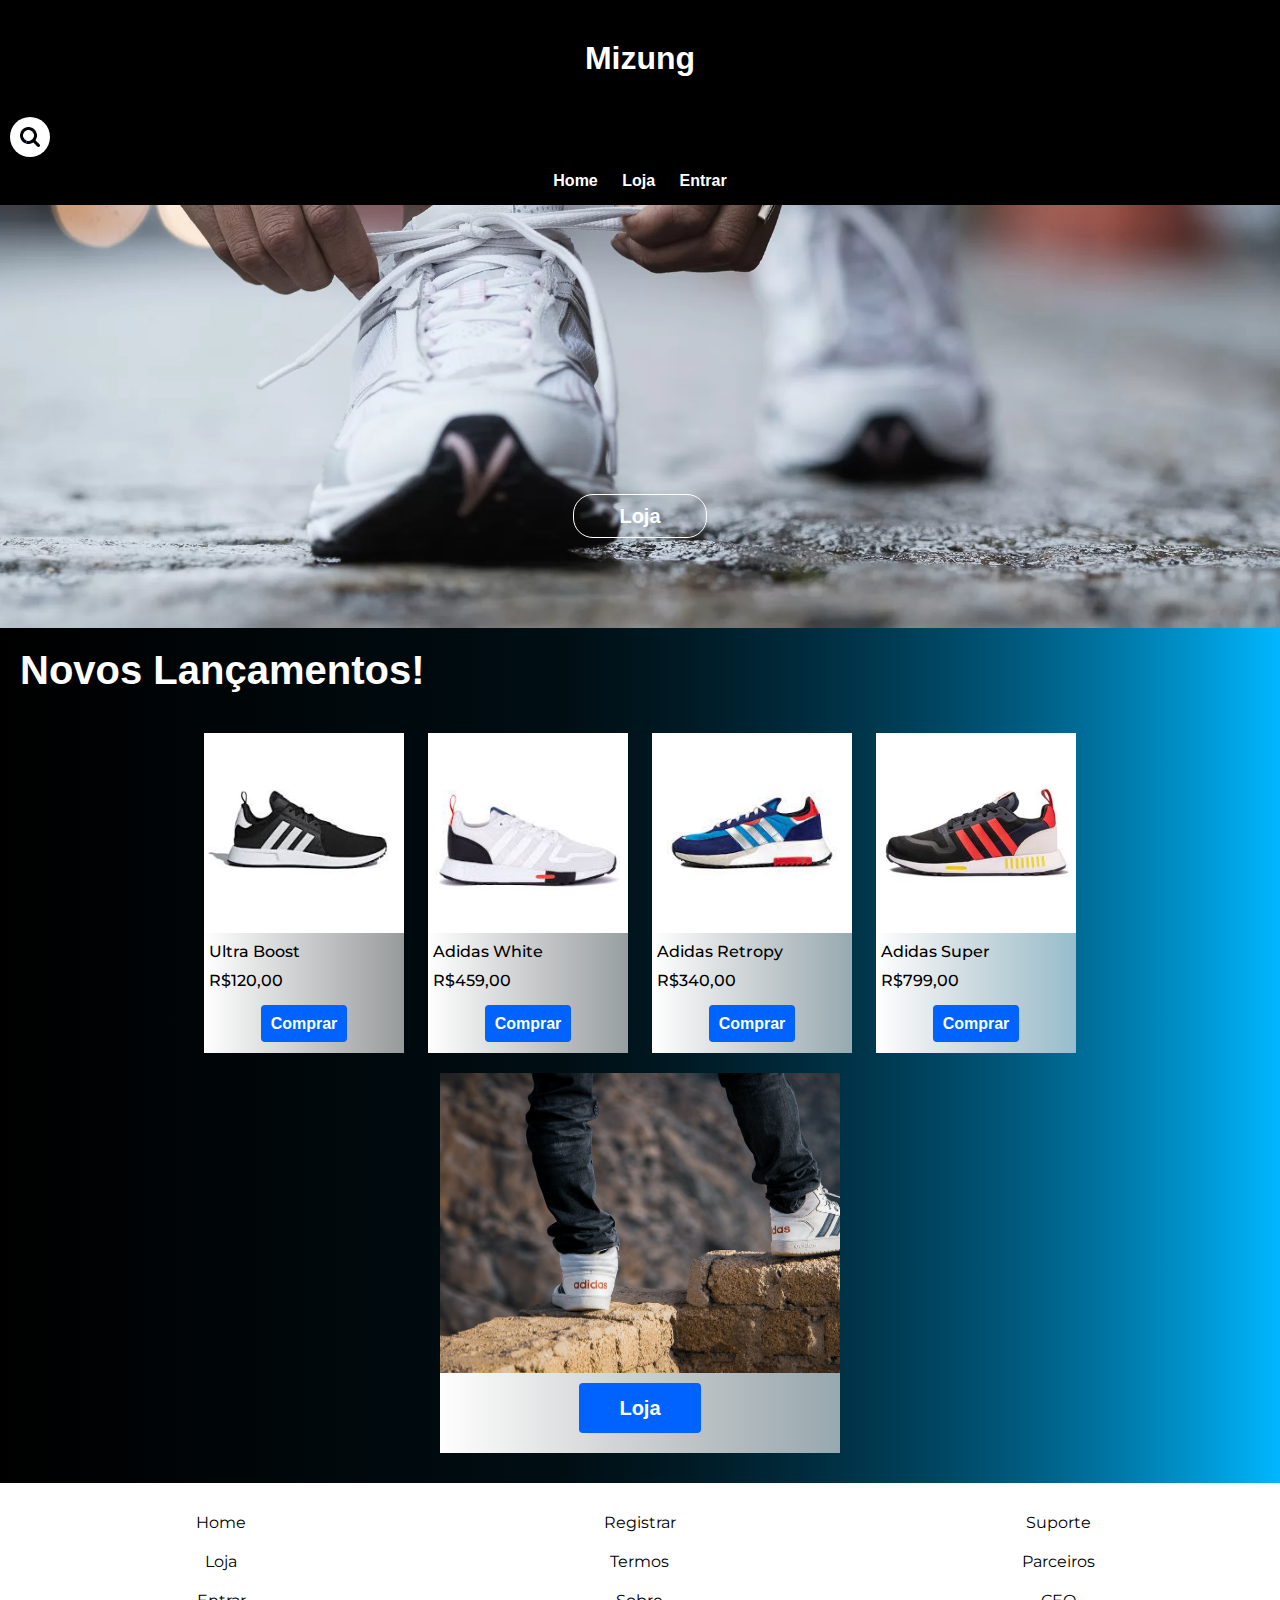
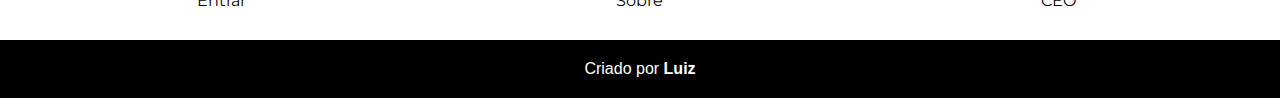
<file: index.html>
<!DOCTYPE html>
<html lang="pt-br">
<head>
    <meta charset="UTF-8">
    <meta http-equiv="X-UA-Compatible" content="IE=edge">
    <meta name="viewport" content="width=device-width, initial-scale=1.0">
    <title>Mizung</title>
    <script defer src="./javascript/search.js"></script>
    <link rel="stylesheet" href="./CSS/style.css">
    <link rel="shortcut icon" href="imagens/logo-mizung.png" type="image/x-icon">
</head>
<body>
    <header>
        <h1 class="logo">Mizung</h1>
    </header>
    <nav>
        <div class="barra_de_pesquisa">
            <input class="pesquisar" placeholder="Pesquisar" type="search" name="busca" id="busca">
            <a class="lupa" href="#" onclick="buscar()">
                <img class="lupa_img" src="imagens/lupa1.png" alt="Lupa" >
            </a>
            <div class="resultado_da_busca">
            </div>
        </div>
        <p class="navbar">
            <a class="btn_navbar" href="./index.html" rel="prev">Home</a>
            <a class="btn_navbar" href="./loja/loja.html" rel="next">Loja</a>
            <a class="btn_navbar" href="./login/entrar.html" rel="next">Entrar</a>
        </p>
    </nav>
    <div class="banner_comeco">
        <p class="botao_loja"><a href="./loja/loja.html">Loja</a></p>
    </div>
    <h1 class="lancamentos">Novos Lançamentos!</h1>
    <div class="container">
        <div class="coluna">
            <img src="./imagens/adidas-ultraboost.jfif" alt="imagem">
            <p class="produto">Ultra Boost</p>
            <p class="preco">R$120,00</p>
            <p class="btncomprar"><a href="#">Comprar</a></p>
        </div>
        <div class="coluna">
            <img src="./imagens/adidas-white.jfif" alt="imagem">
            <p class="produto">Adidas White</p>
            <p class="preco">R$459,00</p>
            <p class="btncomprar"><a href="#">Comprar</a></p>
        </div>
        <div class="coluna">
            <img src="./imagens/retropy.jfif" alt="imagem">
            <p class="produto">Adidas Retropy</p>
            <p class="preco">R$340,00</p>
            <p class="btncomprar"><a href="#">Comprar</a></p>
        </div>
        <div class="coluna">
            <img src="./imagens/super.webp" alt="imagem">
            <p class="produto">Adidas Super</p>
            <p class="preco">R$799,00</p>
            <p class="btncomprar"><a href="#">Comprar</a></p>
        </div>
    </div>
    <div class="carrosel">
        <ul>
            <li>
                <img class="imagem_carrosel" src="./imagens/slide1.jpg" alt="Imagem">
            </li>
            <li>
                <img class="imagem_carrosel" src="./imagens/slide2.jpg" alt="Imagem">
            </li>
            <li>
                <img class="imagem_carrosel" src="./imagens/slide3.jpg" alt="Imagem">
            </li>
        </ul>
        <p class="botao_slide"><a href="./loja/loja.html" rel="next">Loja</a></p>
    </div>
    <footer>
        <div class="container2">
            <div class="coluna2">
                <p><a href="./index.html">Home</a></p>
                <p><a href="./loja/loja.html">Loja</a></p>
                <p><a href="./login/entrar.html">Entrar</a></p>

                <p><a href="#">Registrar</a></p>
                <p><a href="#">Termos</a></p>
                <p><a href="#">Sobre</a></p>

                <p><a href="#">Suporte</a></p>
                <p><a href="#">Parceiros</a></p>
                <p><a href="#">CEO</a></p>
            </div>
        </div>
    </footer>
    <div class="direitos_autorais">
        <p>
            Criado por <a href="https://github.com/LuizHenrique001">Luiz</a>
        </p>
    </div>
</body>
</html>
</file>
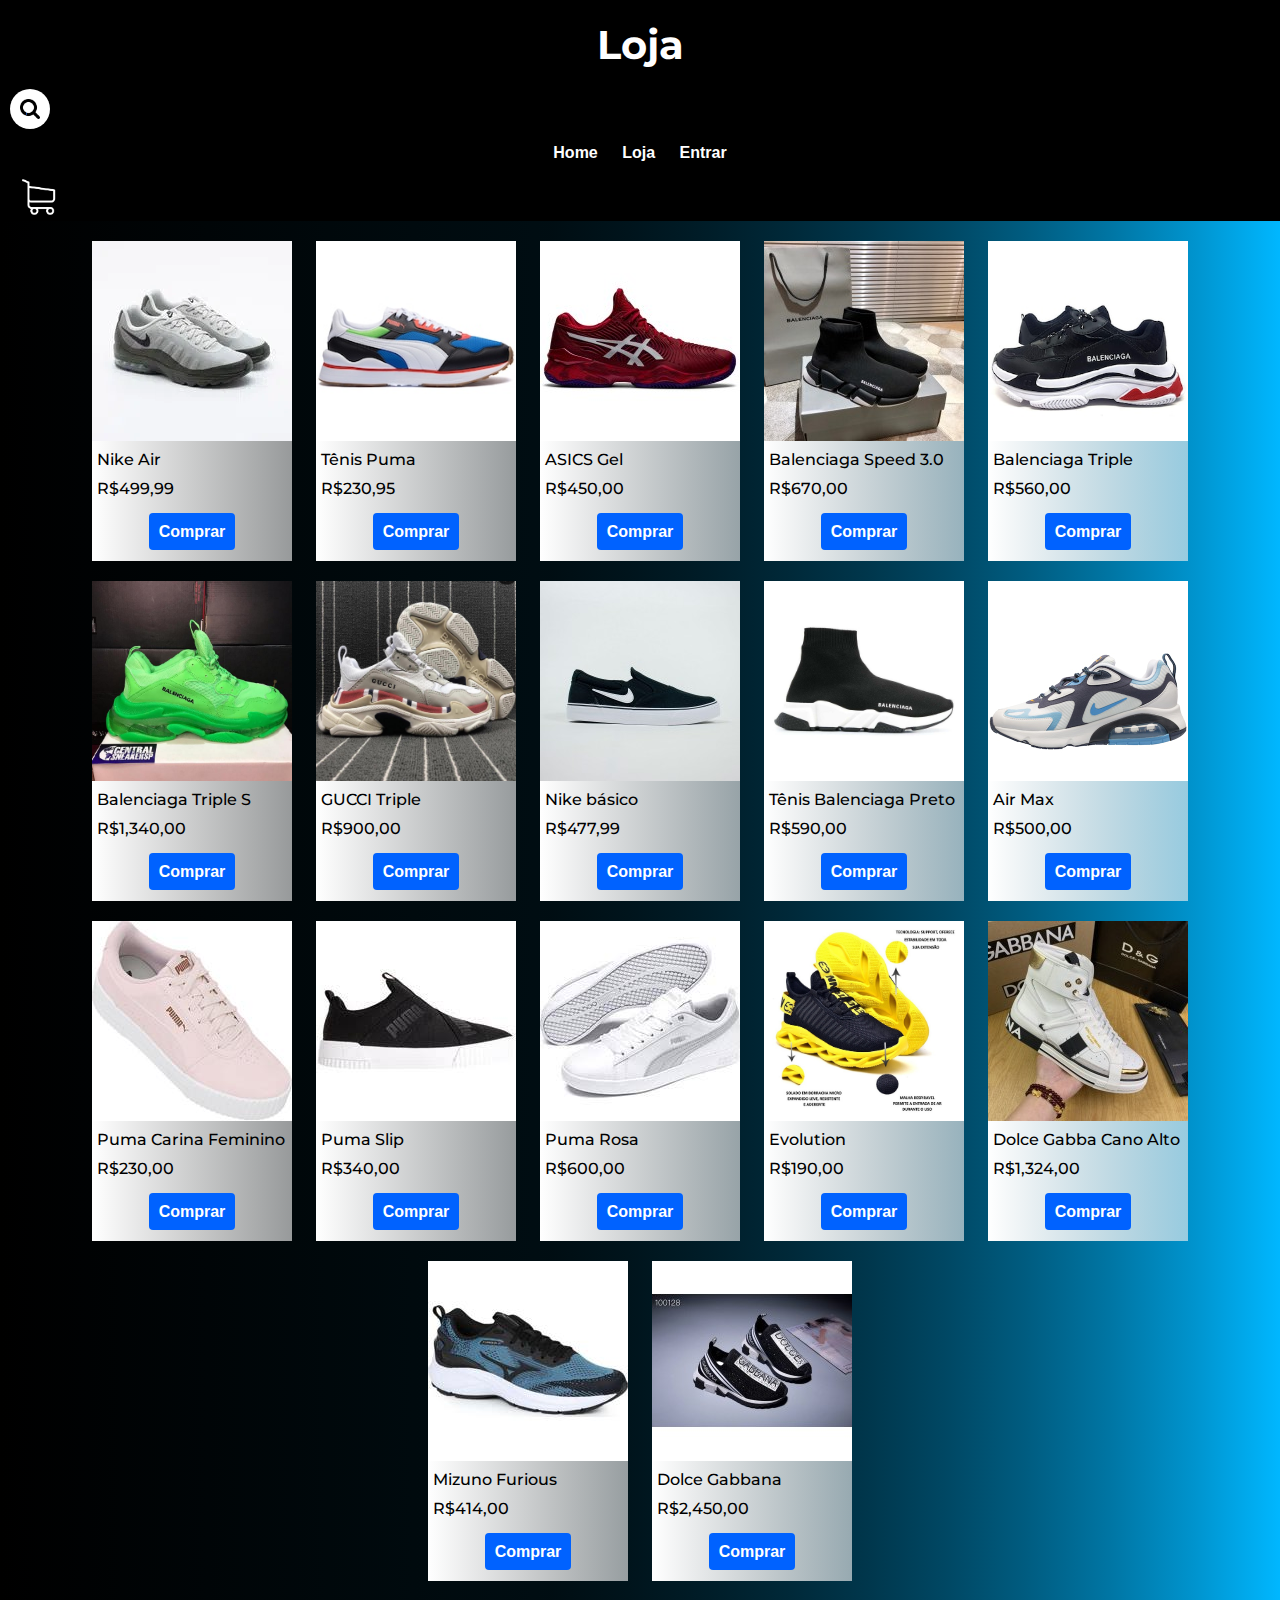
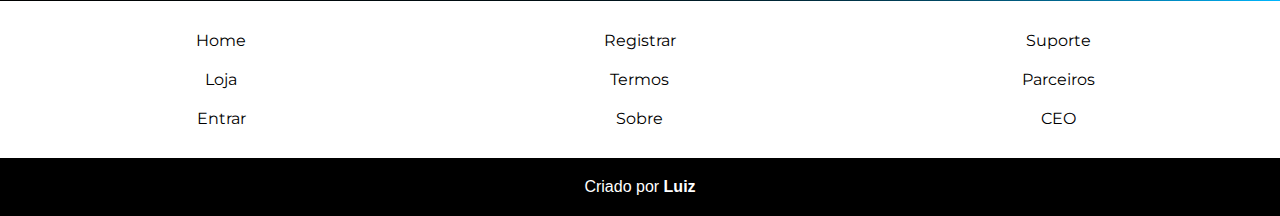
<file: loja/loja.html>
<!DOCTYPE html>
<html lang="pt-br">
<head>
    <meta charset="UTF-8">
    <meta http-equiv="X-UA-Compatible" content="IE=edge">
    <meta name="viewport" content="width=device-width, initial-scale=1.0">
    <title>Loja</title>
    <link rel="stylesheet" href="../CSS/style.css">
    <link rel="shortcut icon" href="../imagens/logo-mizung.png" type="image/x-icon">
</head>
<body>
    <h1 class="lojah1">Loja</h1>
    <nav>
        <div class="barra_de_pesquisa">
            <input class="pesquisar" placeholder="Pesquisar" type="search" name="busca" id="busca">
            <a class="lupa" href="#" onclick="buscar()">
                <img class="lupa_img" src="../imagens/lupa1.png" alt="Lupa" >
            </a>
            <div class="resultado_da_busca">
            </div>
        </div>
        <p class="navbar">
            <a class="btn_navbar" href="../index.html" rel="prev">Home</a>
            <a class="btn_navbar" href="../loja/loja.html" rel="next">Loja</a>
            <a class="btn_navbar" href="../login/entrar.html" rel="next">Entrar</a>
        </p>
    </nav>
    <p class="carrinho_de_compras">
        <a href="#"><img src="../imagensLoja/carrinho.png" alt=""></a>
    </p>
    <div class="container">
        <div class="coluna">
            <img src="../imagensLoja/2001062058_Ampliada.webp" alt="imagem">
            <p class="produto">Nike Air</p>
            <p class="preco">R$499,99</p>
            <p class="btncomprar"><a href="#">Comprar</a></p>
        </div>
        <div class="coluna">
            <img src="../imagensLoja/95980229.jpg" alt="imagem">
            <p class="produto">Tênis Puma</p>
            <p class="preco">R$230,95</p>
            <p class="btncomprar"><a href="#">Comprar</a></p>
        </div>
        <div class="coluna">
            <img src="../imagensLoja/asics-gel.jpg" alt="imagem">
            <p class="produto">ASICS Gel</p>
            <p class="preco">R$450,00</p>
            <p class="btncomprar"><a href="#">Comprar</a></p>
        </div>
        <div class="coluna">
            <img src="../imagensLoja/balenciaga-speed-3.0.jpeg" alt="imagem">
            <p class="produto">Balenciaga Speed 3.0</p>
            <p class="preco">R$670,00</p>
            <p class="btncomprar"><a href="#">Comprar</a></p>
        </div>
        <div class="coluna">
            <img src="../imagensLoja/balenciaga-tripe.jpg" alt="imagem">
            <p class="produto">Balenciaga Triple</p>
            <p class="preco">R$560,00</p>
            <p class="btncomprar"><a href="#">Comprar</a></p>
        </div>
        <div class="coluna">
            <img src="../imagensLoja/balenciaga-triple-s.jpg" alt="imagem">
            <p class="produto">Balenciaga Triple S</p>
            <p class="preco">R$1,340,00</p>
            <p class="btncomprar"><a href="#">Comprar</a></p>
        </div>
        <div class="coluna">
            <img src="../imagensLoja/gucci-tripe.jpg" alt="imagem">
            <p class="produto">GUCCI Triple</p>
            <p class="preco">R$900,00</p>
            <p class="btncomprar"><a href="#">Comprar</a></p>
        </div>
        <div class="coluna">
            <img src="../imagensLoja/nike9-1-200x200.jpg" alt="imagem">
            <p class="produto">Nike básico</p>
            <p class="preco">R$477,99</p>
            <p class="btncomprar"><a href="#">Comprar</a></p>
        </div>
        <div class="coluna">
            <img src="../imagensLoja/tenis-balenciaga-preto.jfif" alt="imagem">
            <p class="produto">Tênis Balenciaga Preto</p>
            <p class="preco">R$590,00</p>
            <p class="btncomprar"><a href="#">Comprar</a></p>
        </div>
        <div class="coluna">
            <img src="../imagensLoja/tenis-nike-air-max-200-masculino-img.jpg" alt="imagem">
            <p class="produto">Air Max</p>
            <p class="preco">R$500,00</p>
            <p class="btncomprar"><a href="#">Comprar</a></p>
        </div>
        <div class="coluna">
            <img src="../imagensLoja/tenis-puma-carina-p-feminino-feminino-rosa-claro.200x200.jpg" alt="imagem">
            <p class="produto">Puma Carina Feminino</p>
            <p class="preco">R$230,00</p>
            <p class="btncomprar"><a href="#">Comprar</a></p>
        </div>
        <div class="coluna">
            <img src="../imagensLoja/tenis-puma-slip.jfif" alt="imagem">
            <p class="produto">Puma Slip</p>
            <p class="preco">R$340,00</p>
            <p class="btncomprar"><a href="#">Comprar</a></p>
        </div>
        <div class="coluna">
            <img src="../imagensLoja/tenispuma-rosa.jfif" alt="imagem">
            <p class="produto">Puma Rosa</p>
            <p class="preco">R$600,00</p>
            <p class="btncomprar"><a href="#">Comprar</a></p>
        </div>
        <div class="coluna">
            <img src="../imagensLoja/D_NQ_NP_974047-MLB48875002637_012022-W.jpg" alt="imagem">
            <p class="produto">Evolution</p>
            <p class="preco">R$190,00</p>
            <p class="btncomprar"><a href="#">Comprar</a></p>
        </div>
        <div class="coluna">
            <img src="../imagensLoja/tenis dolce gabbana cano alto 1-200x200.jpeg" alt="imagem">
            <p class="produto">Dolce Gabba Cano Alto</p>
            <p class="preco">R$1,324,00</p>
            <p class="btncomprar"><a href="#">Comprar</a></p>
        </div>
        <div class="coluna">
            <img src="../imagensLoja/tenis-running-masculino-mizuno-furious-2-azul.200x200.jpg" alt="imagem">
            <p class="produto">Mizuno Furious</p>
            <p class="preco">R$414,00</p>
            <p class="btncomprar"><a href="#">Comprar</a></p>
        </div>
        <div class="coluna">
            <img src="../imagensLoja/tenis-dolge-gabanna-top-200x200.jpeg" alt="imagem">
            <p class="produto">Dolce Gabbana</p>
            <p class="preco">R$2,450,00</p>
            <p class="btncomprar"><a href="#">Comprar</a></p>
        </div>
    </div>
    <footer>
        <div class="container2">
            <div class="coluna2">
                <p><a href="../index.html">Home</a></p>
                <p><a href="../loja/loja.html">Loja</a></p>
                <p><a href="../login/entrar.html">Entrar</a></p>

                <p><a href="#">Registrar</a></p>
                <p><a href="#">Termos</a></p>
                <p><a href="#">Sobre</a></p>

                <p><a href="#">Suporte</a></p>
                <p><a href="#">Parceiros</a></p>
                <p><a href="#">CEO</a></p>
            </div>
        </div>
    </footer>
    <div class="direitos_autorais">
        <p>
            Criado por <a href="https://github.com/LuizHenrique001">Luiz</a>
        </p>
    </div>
</body>
</html>
</file>
<file: CSS/style.css>
@charset "UTF-8";

@import url('https://fonts.googleapis.com/css2?family=Bebas+Neue&family=Montserrat:wght@400;500&display=swap');

* {
    margin: 0px;
    padding: 0px;
}

:root {
    --cor1: rgb(0, 98, 255);
    --input-linear: linear-gradient(black, rgb(0, 183, 255))
}

body {
    background-image: linear-gradient(to right,black,80%,rgb(0, 183, 255));
}

header {
    background-color: black;
}

header .logo {
    color: white;
    font-weight: bold;
    font-family: Arial, Helvetica, sans-serif;
    text-align: center;
    padding: 40px;
}

nav {
    background-color: black;
}

.navbar {
    font-family: Arial, Helvetica, sans-serif;
    font-weight: bold;
    padding: 15px;
    text-align: center;
}

.btn_navbar {
    color: white;
    text-decoration: none;
    padding: 10px;
}

.btn_navbar:hover {
    border-bottom: 2px solid white;

}

.banner_comeco {
    background-image: url('../imagens/fundodosite.webp.opdownload');
    background-position: center center;
    background-size: cover;
    background-attachment: fixed;
    background-position-y: top;
}

.botao_loja {
    font-family: Arial, Helvetica, sans-serif;
    font-weight: bold;
    font-size: 20px;
    text-align: center;
    padding-top: 300px;
    padding-bottom: 100px;
}

.botao_loja a {
    color: white;
    text-decoration: none;
    border: 1px solid white;
    padding: 10px 45px;
    border-radius: 20px;
    transition-duration: .4s;
}

.botao_loja a:hover {
    transition-duration: .4s;
    background-color: white;
    color: black;
    border: 1px solid white;
}

.lancamentos {
    font-family: Arial, Helvetica, sans-serif;
    font-weight: bolder;
    text-align: left;
    padding: 20px;
    color: white;
    font-size: 40px;
}

.imagem_carrosel {
    width: 500px;
    height: 300px;
}

.carrosel {
    width: 400px;
    height: 380px;
    overflow: hidden;
    text-align: center;
    margin: auto;
    margin-bottom: 30px;
    background-image: linear-gradient(to right, rgb(255, 255, 255), rgba(235, 235, 235, 0.642));
    transition-duration: .4s;
}

.carrosel:hover {
    background-color: white;
    transition-duration: .4s;
}

.carrosel ul {
    display: flex;
    list-style: none;
}

.carrosel li {
    position: relative;
    animation: slide 15s infinite ease-in-out;
}

.botao_slide {
    font-family: Arial, Helvetica, sans-serif;
    font-weight: bold;
    font-size: 20px;
    margin-top: 20px;
    text-align: center;
}

.botao_slide a {
    color: white;
    background-color: var(--cor1);
    text-decoration: none;
    padding: 14px 40px;
    border-radius: 4px;
    transition-duration: 0.5s;
}

.botao_slide a:hover {
    background-color: rgb(0, 66, 164);
    transition-duration: 0.5s;
}

@keyframes slide {
    0% {left: 0px}
    20% {left: 0px}

    30% {left: -500px}
    50% {left: -500px}

    60% {left: -1000px}
    90% {left: -1000px}

    100% {left: 0px}
}

.container {
    text-align: center;
    padding: 10px;
}

.coluna {
    margin: auto;
    width: 200px;
    height: 320px;
    background-image: linear-gradient(to right, rgb(255, 255, 255), rgba(235, 235, 235, 0.642));
    margin: 10px;
    display: inline-table;
    transition-duration: .4s;
}

.coluna:hover {
    transition-duration: 0.4s;
    background-color: white;
}

.coluna .produto {
    font-family: 'Montserrat', sans-serif;
    padding: 5px;
    color: black;
    text-align: left;
    font-weight: 500;
}

.coluna img {
    width: 200px;
    height: 200px;
    background-size: cover;

}

.btncomprar {
    font-family: Arial, Helvetica, sans-serif;
    font-weight: bold;
    margin-top: 20px;
    text-align: center;
}

.btncomprar a {
    color: white;
    background-color: var(--cor1);
    text-decoration: none;
    padding: 10px;
    border-radius: 4px;
    transition-duration: 0.5s;
}

.btncomprar a:hover {
    background-color: rgb(0, 66, 164);
    transition-duration: 0.5s;
}

.preco {
    font-family: 'Montserrat', Helvetica, sans-serif;
    font-weight: 500;
    text-align: left;
    padding: 5px;
}

/* Footer */

.container2 {
    background-color: white;
    padding: 20px;
    text-align: center;
}

.coluna2 p {
    font-family: 'Montserrat', sans-serif;
    padding: 10px;
}

.coluna2 {
    columns: 3;

}

.coluna2 a {
    color: black;
    text-decoration: none;
    transition-duration: .3s;
}

.coluna2 a:hover {
    background-color: var(--cor1);
    transition-duration: .4s;
    border-radius: 4px;
    padding: 7px 10px;
    color: white;
}

/* Login */

.login {
    height: 100vh;
    display: flex;
    justify-content: center;
    align-items: center;
}

.login__container {
    min-height: 400px;
    width: 300px;
    background-color: #ffffff;
    box-sizing: border-box;
    padding: 32px;
    border-radius: 8px;
    display: flex;
    flex-direction: column;
    align-items: center;
}

.login__title {
    margin-bottom: 32px;
    color: #303030;
    font-family: Arial, Helvetica, sans-serif;
}

.login__form {
    width: 100%;
    display: flex;
    flex-direction: column;
    align-items: center;
    justify-content: center;
}

.login__input {
    height: 48px;
    width: 100%;
    box-sizing: border-box;
    padding-left: 8px;
    border: unset;
    outline: none;
}

.login__input-border {
    height: 1px;
    width: 100%;
    margin-bottom: 16px;
    background-color: #cfcfcf;
    transition: .3s ease-in-out;
}

.login__input-border::after {
    content: '';
    display: block;
    height: 1px;
    width: 0px;
    margin-bottom: 16px;
    background-image: linear-gradient(120deg, var(--input-linear));
    transition: .3s ease-in-out;
}

.login__input:focus + .login__input-border::after {
    width: 100%;
}

.login__submit {
    height: 48px;
    width: 100%;
    outline: none;
    background-image: linear-gradient(to right,black,rgb(0, 183, 255), black);
    background-size: 200%;
    margin-bottom: 32px;
    color: white;
    font-size: 16px;
    font-weight: bold;
    border: unset;
    border-radius: 4px;
    cursor: pointer;
    transition: .5s ease;
}

.login__submit:hover {
    background-position: right;
}

.login__reset {
    font-size: 12px;
    color: #929292;
    text-decoration: none;
    font-family: Arial, Helvetica, sans-serif;
}

/* Loja */

.lojah1 {
    font-family: 'Montserrat', sans-serif;
    font-size: 40px;
    color: white;
    text-align: center;
    background-color: black;
    padding: 20px;
}

.carrinho_de_compras {
    text-align: left;
    padding-left: 20px;
    background-color: black;
}

.carrinho_de_compras img {
    width: 40px;
    height: 40px;

}

.direitos_autorais {
    background-color: black;
}

.direitos_autorais p {
    font-family: Arial, Helvetica, sans-serif;
    color: white;
    text-align: center;
    padding: 20px;
}

.direitos_autorais a {
    color: white;
    text-decoration: none;
    font-weight: bold;
}

.direitos_autorais a:hover {
    text-decoration: underline;
}

/* Pesquisa */

.barra_de_pesquisa {
    display: flex;
}

.barra_de_pesquisa:hover > ::-webkit-input-placeholder {
    color: rgb(126, 126, 126);
}

::-webkit-input-placeholder {
    color: rgb(255, 255, 255);
}

.pesquisar {
    font-family: 'Montserrat', sans-serif;
    font-size: 16px;
    width: 40px;
    height: 40px;
    outline: none;
    border: none;
    background-color: white;
    padding: 8px;
    padding-left: 15px;
    margin-left: 10px;
    border-radius: 20px;
    color: rgb(0, 0, 0);
    transition: .6s;
    background-image: url('../imagens/lupa1.png');
    background-position: center center;
    background-size: cover;
    background-size: 20px;
    background-repeat: no-repeat;
    transition: .4s ease-in-out;
}

.pesquisar:hover {
    background-size: 0px;
}

.barra_de_pesquisa:hover .pesquisar {
    background-color: #ffffff;
    width: 210px;
    height: 40px;
}

.lupa_img {
    width: 25px;
    height: 25px;
    opacity: 0;
    border: none;
    transition: .4s;
}

.barra_de_pesquisa:hover > .lupa > .lupa_img {
    font-family: 'Montserrat', sans-serif;
    margin-left: 4px;
    width: 25px;
    height: 25px;
    opacity: 100%;
    border: none;
    border-radius: 20px;
    background-color: white;
    padding: 5px;
}

.resultado_da_busca {
    font-family: Arial, Helvetica, sans-serif;
    font-weight: bold;
    text-align: bottom;
    border-radius: 20px;
}

.resultado_da_busca a {
    text-decoration: none;
    padding-left: 10px;
    color: #30303000;
}

.barra_de_pesquisa:hover > .resultado_da_busca a {
    font-family: Arial, Helvetica, sans-serif;
    font-weight: bold;
    color: white;
    text-align: bottom;
    text-decoration: none;
    background-color: var(--cor1);
    border-radius: 20px;
    padding: 7px 16px;
    margin-top: 200px;
}
</file>
